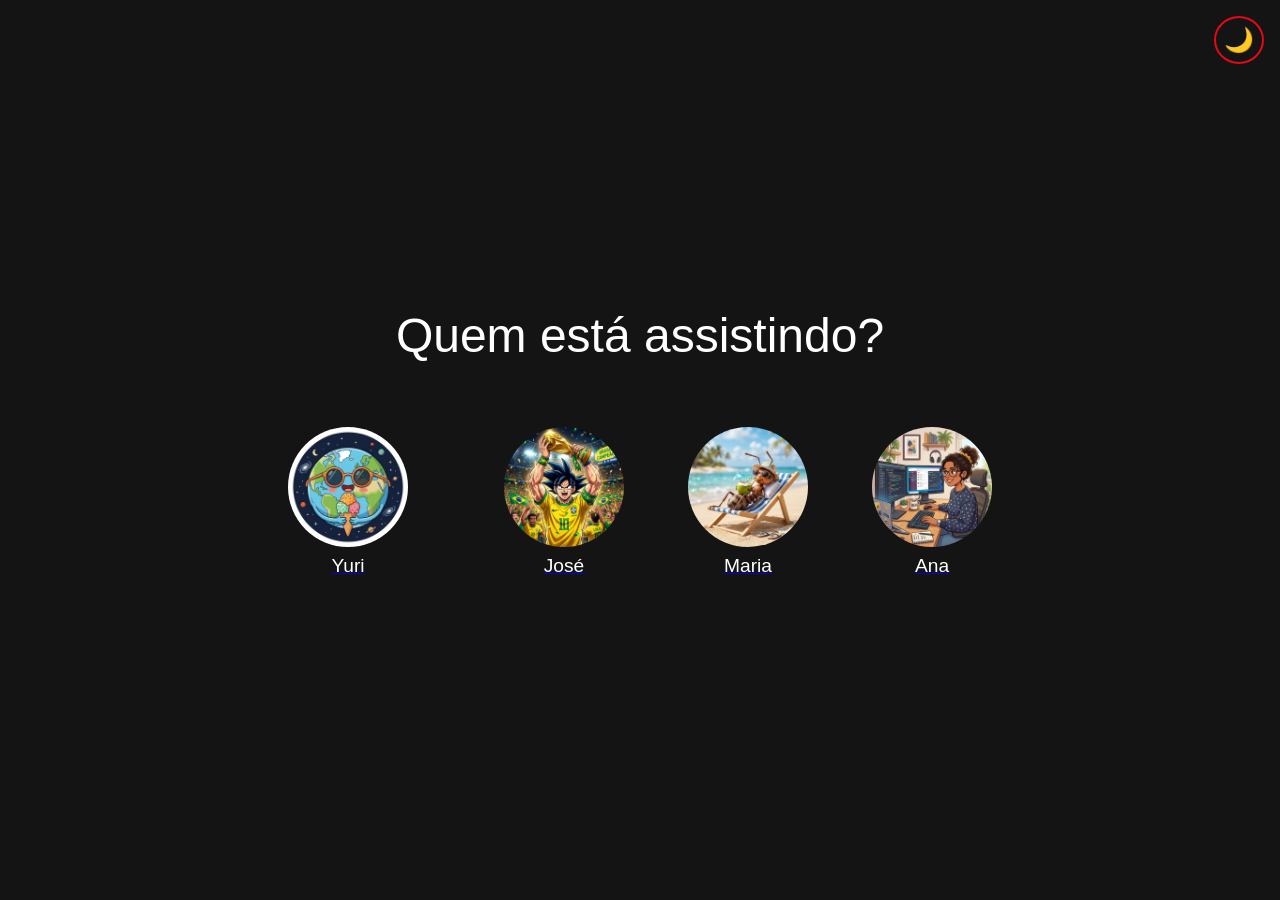
<file: index.html>
<!DOCTYPE html>
<html lang="pt-br">
<head>
    <meta charset="UTF-8">
    <meta name="viewport" content="width=device-width, initial-scale=1.0">
    <title>YuriFlix</title>
    <link rel="stylesheet" href="style.css">
</head>
<body>
    <main>
        <header>
            <button id="theme-toggle" aria-label="Alternar tema">🌙</button>
            <h1>Quem está assistindo?</h1>
        </header>
        <ul class="profiles" aria-label="Escolha de perfil">
            <li class="profile">
                <a href="/catalogo/catalogo.html"
                class="perfil">
                <button type="button" aria-label="Selecionar Perfil 1" id="profile-1" onclick="selectProfile(this)">
                    <img src="/assets/Perfil 1.png" alt="Avatar Perfil 1">
                    <span id="profile-1-label">Yuri</span>
                </button>
            </li>
            <li class="profile">
                <a href="/catalogo/catalogo.html" class="perfil">
                    <button type="button" aria-label="Selecionar Perfil 2" id="profile-2" onclick="selectProfile(this)">
                        <img src="/assets/Perfil 2.png" alt="Avatar Perfil 2">
                        <span id="profile-2-label">José</span>
                    </button>
                </a>
            </li>
            <li class="profile">
                <a href="/catalogo/catalogo.html" class="perfil">
                    <button type="button" aria-label="Selecionar Perfil 3" id="profile-3" onclick="selectProfile(this)">
                        <img src="/assets/Perfil 3.png" alt="Avatar Perfil 3">
                        <span id="profile-3-label">Maria</span>
                    </button>
                </a>
            </li>
            <li class="profile">
                <a href="/catalogo/catalogo.html" class="perfil">
                    <button type="button" aria-label="Selecionar Perfil 4" id="profile-4" onclick="selectProfile(this)">
                        <img src="/assets/Perfil 4.png" alt="Avatar Perfil 4">
                        <span id="profile-4-label">Ana</span>
                    </button>
                </a>
            </li>                
        </ul>  
    </main>
    <script src="js/main.js"></script>
</body>
</html>
</file>
<file: style.css>
/* Reset básico */
* {
    margin: 0;
    padding: 0;
    box-sizing: border-box;
}

/* Variáveis CSS para temas */
:root {
    --bg-color: #141414;
    --text-color: #ffffff;
    --hover-bg: rgba(229, 9, 20, 0.1);
    --hover-border: #e50914;
    --button-bg: transparent;
}

/* Tema claro */
.light-mode {
    --bg-color: #ffffff;
    --text-color: #000000;
    --hover-bg: rgba(229, 9, 20, 0.1);
    --hover-border: #e50914;
    --button-bg: #f0f0f0;
}

/* Corpo da página */
body {
    font-family: 'Helvetica Neue', Helvetica, Arial, sans-serif;
    background-color: var(--bg-color);
    color: var(--text-color);
    height: 100vh;
    display: flex;
    justify-content: center;
    align-items: center;
    overflow: hidden;
    transition: background-color 0.3s ease, color 0.3s ease;
}

/* Container principal */
main {
    text-align: center;
    max-width: 800px;
    width: 100%;
}

/* Cabeçalho */
header h1 {
    font-size: 3rem;
    font-weight: 300;
    margin-bottom: 3rem;
    color: var(--text-color);
}

/* Lista de perfis */
.profiles {
    display: flex;
    justify-content: center;
    gap: 2rem;
    list-style: none;
    flex-wrap: wrap;
}

/* Cada perfil */
.profile {
    display: flex;
    flex-direction: column;
    align-items: center;
}

/* Botão do perfil */
.profile button {
    background: var(--button-bg);
    border: none;
    cursor: pointer;
    display: flex;
    flex-direction: column;
    align-items: center;
    padding: 1rem;
    border-radius: 0.5rem;
    transition: all 0.3s ease;
}

.profile button:hover {
    transform: scale(1.05);
    background-color: var(--hover-bg);
    border: 2px solid var(--hover-border);
}

/* Imagem do avatar */
.profile img {
    width: 120px;
    height: 120px;
    border-radius: 50%;
    object-fit: cover;
    margin-bottom: 0.5rem;
}

/* Nome do perfil */
.profile span {
    font-size: 1.2rem;
    font-weight: 400;
    color: var(--text-color);
}

/* Botão de alternância de tema */
#theme-toggle {
    position: absolute;
    top: 1rem;
    right: 1rem;
    background: var(--button-bg);
    border: 2px solid var(--hover-border);
    color: var(--text-color);
    font-size: 1.5rem;
    padding: 0.5rem;
    border-radius: 50%;
    cursor: pointer;
    transition: all 0.3s ease;
}

#theme-toggle:hover {
    background-color: var(--hover-bg);
}
</file>
